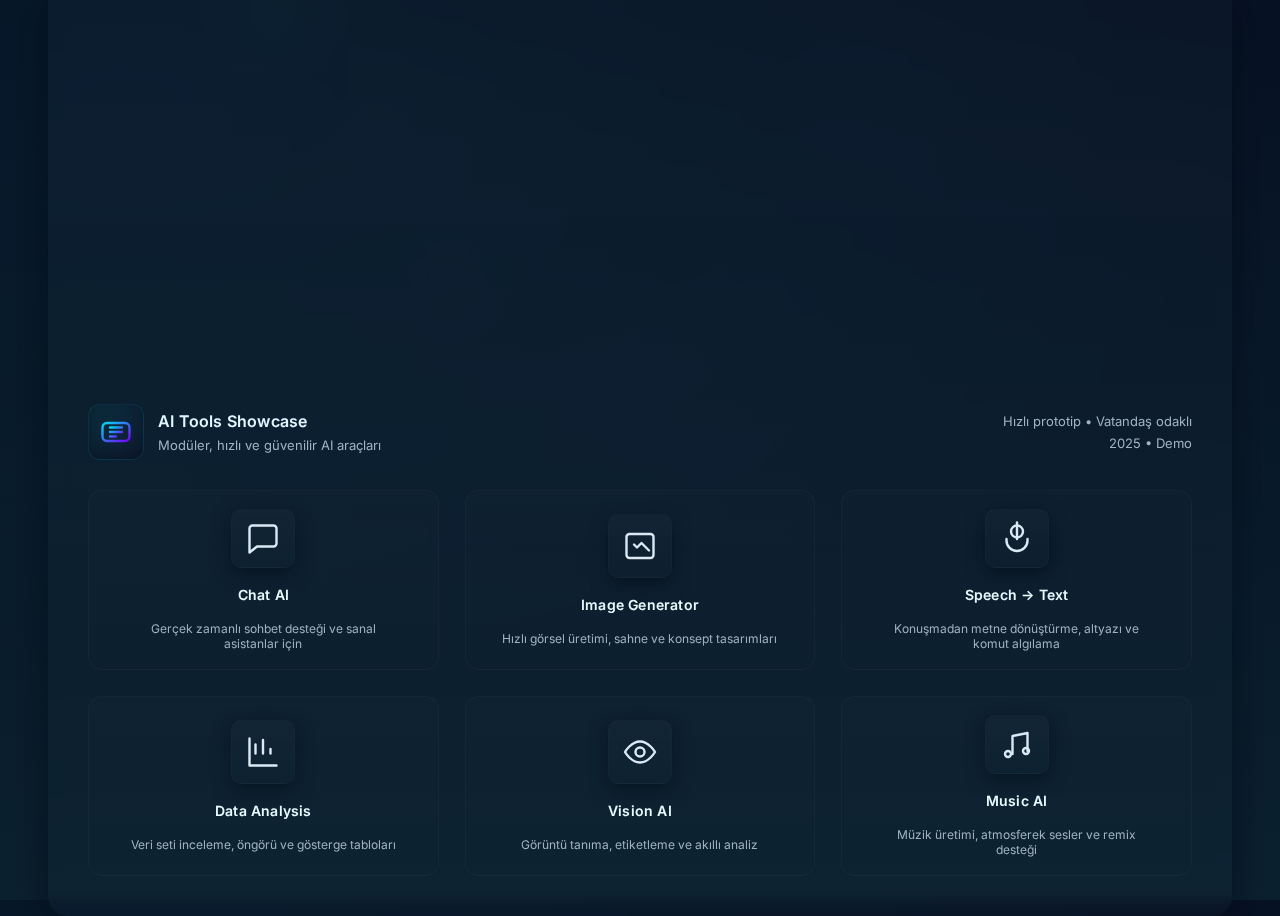
<file: deneme.html>
<!doctype html>
<html lang="tr">

<head>
    <meta charset="utf-8" />
    <meta name="viewport" content="width=device-width,initial-scale=1" />
    <title>AI Tools — Mockup</title>

    <!-- Font -->
    <link href="https://fonts.googleapis.com/css2?family=Inter:wght@300;400;600;700&display=swap" rel="stylesheet">

    <style>
        :root {
            --bg-1: #071224;
            /* koyu taban */
            --bg-2: #0b2130;
            /* degrade üst */
            --card: #0f2a39;
            --accent: #00e6ff;
            /* neon mavi vurgu */
            --muted: #9fb3c6;
            --glass: rgba(255, 255, 255, 0.03);
            --radius: 14px;
            --gap: 26px;
        }

        * {
            box-sizing: border-box
        }

        html,
        body {
            height: 100%
        }

        body {
            margin: 0;
            font-family: Inter, system-ui, -apple-system, "Segoe UI", Roboto, "Helvetica Neue", Arial;
            background: radial-gradient(1200px 600px at 10% 10%, rgba(0, 230, 255, 0.03), transparent),
                linear-gradient(180deg, var(--bg-1), var(--bg-2));
            color: #e6f5ff;
            -webkit-font-smoothing: antialiased;
            -moz-osx-font-smoothing: grayscale;
            padding: 48px;
            display: flex;
            align-items: center;
            justify-content: center;
        }

        /* Container */
        .wrap {
            width: 100%;
            max-width: 1200px;
            border-radius: 20px;
            padding: 40px;
            background: linear-gradient(180deg, rgba(255, 255, 255, 0.02), rgba(255, 255, 255, 0.01));
            box-shadow: 0 10px 40px rgba(2, 8, 18, 0.6);
            backdrop-filter: blur(6px);
        }

        /* Top decorative area (no big site title per istek) */
        .hero {
            display: flex;
            gap: 20px;
            align-items: center;
            margin-bottom: 30px;
        }

        /* left small badge + tagline */
        .brand {
            display: flex;
            align-items: center;
            gap: 14px;
            flex: 1;
            min-width: 0;
        }

        .badge {
            width: 56px;
            height: 56px;
            border-radius: 12px;
            background: linear-gradient(135deg, rgba(0, 230, 255, 0.08), rgba(120, 0, 255, 0.03));
            display: flex;
            align-items: center;
            justify-content: center;
            border: 1px solid rgba(0, 230, 255, 0.06);
            box-shadow: inset 0 -6px 20px rgba(0, 0, 0, 0.35);
        }

        .badge svg {
            width: 36px;
            height: 36px;
            opacity: 0.95
        }

        .tagline {
            min-width: 0;
        }

        .tagline p {
            margin: 0;
            font-weight: 600;
            letter-spacing: 0.2px;
            color: #dff7ff;
        }

        .tagline small {
            display: block;
            margin-top: 6px;
            color: var(--muted);
            font-size: 13px;
            font-weight: 400;
        }

        /* Right: small subtext to balance layout (keeps page symmetrical) */
        .meta {
            color: var(--muted);
            font-size: 13px;
            text-align: right;
            min-width: 140px;
        }

        /* Grid of cards: 3 columns on desktop, responsive stack */
        .grid {
            display: grid;
            grid-template-columns: repeat(3, 1fr);
            gap: var(--gap);
        }

        .card {
            background: linear-gradient(180deg, rgba(255, 255, 255, 0.01), rgba(255, 255, 255, 0.005));
            border-radius: var(--radius);
            padding: 18px;
            height: 180px;
            display: flex;
            flex-direction: column;
            justify-content: center;
            align-items: center;
            gap: 12px;
            transition: transform .28s cubic-bezier(.2, .9, .3, 1), box-shadow .28s;
            border: 1px solid rgba(255, 255, 255, 0.03);
            position: relative;
            overflow: hidden;
        }

        /* subtle card backdrop glow when hovered */
        .card::after {
            content: "";
            position: absolute;
            inset: 0;
            border-radius: inherit;
            background: linear-gradient(120deg, rgba(0, 230, 255, 0.02), rgba(120, 0, 255, 0.01));
            opacity: 0;
            transition: opacity .28s;
            pointer-events: none;
        }

        .card:hover {
            transform: translateY(-8px) scale(1.01);
            box-shadow: 0 18px 40px rgba(3, 14, 24, 0.6), 0 2px 6px rgba(0, 230, 255, 0.02) inset;
            border-color: rgba(0, 230, 255, 0.12);
        }

        .card:hover::after {
            opacity: 1
        }

        .card .icon {
            width: 64px;
            height: 64px;
            display: grid;
            place-items: center;
            border-radius: 10px;
            background: linear-gradient(180deg, rgba(255, 255, 255, 0.02), rgba(255, 255, 255, 0.005));
            border: 1px solid rgba(255, 255, 255, 0.02);
            box-shadow: 0 6px 18px rgba(2, 8, 18, 0.5);
        }

        .card svg {
            width: 36px;
            height: 36px;
            display: block;
            opacity: 0.95
        }

        .card .label {
            margin-top: 6px;
            font-weight: 600;
            letter-spacing: 0.2px;
            color: #e7fbff;
            font-size: 14px;
        }

        .card .desc {
            font-size: 12px;
            color: var(--muted);
            text-align: center;
            margin-top: 6px;
            max-width: 90%;
        }

        /* Accent underline on focus/keyboard accessibility */
        .card:focus-within,
        .card:focus {
            outline: 3px solid rgba(0, 230, 255, 0.08);
            outline-offset: 4px;
        }

        /* Responsive */
        @media (max-width:992px) {
            .grid {
                grid-template-columns: repeat(2, 1fr)
            }

            .card {
                height: 170px
            }

            body {
                padding: 28px
            }
        }

        @media (max-width:560px) {
            .wrap {
                padding: 20px
            }

            .grid {
                grid-template-columns: 1fr;
                gap: 18px
            }

            .card {
                height: 140px;
                flex-direction: row;
                align-items: center;
                padding: 14px
            }

            .card .icon {
                width: 56px;
                height: 56px;
                margin-right: 14px
            }

            .card .label {
                font-size: 15px
            }

            .card .desc {
                display: none
            }

            .hero {
                flex-direction: column;
                align-items: flex-start;
                gap: 12px
            }

            .meta {
                text-align: left
            }
        }

        /* small decorative animated network in background (pure CSS, subtle) */
        .network {
            position: absolute;
            top: -60px;
            right: -120px;
            width: 380px;
            height: 380px;
            background:
                radial-gradient(circle at 10% 20%, rgba(0, 230, 255, 0.06), transparent 10%),
                radial-gradient(circle at 70% 80%, rgba(120, 0, 255, 0.04), transparent 10%);
            filter: blur(36px);
            transform: rotate(12deg);
            pointer-events: none;
            z-index: 0;
        }

        /* Ensure content above the decorative bg */
        .wrap>* {
            position: relative;
            z-index: 1
        }
    </style>
</head>

<body>
    <div class="wrap" role="main" aria-label="AI tools showcase">
        <div class="network" aria-hidden="true"></div>

        <div class="hero" aria-hidden="false">
            <div class="brand" role="presentation">
                <div class="badge" aria-hidden="true">
                    <!-- simple chip/brain icon -->
                    <svg viewBox="0 0 24 24" fill="none" xmlns="http://www.w3.org/2000/svg" aria-hidden="true">
                        <rect x="3" y="6" width="18" height="12" rx="3" stroke="url(#g)" stroke-width="1.6" />
                        <path d="M8 9h8M8 12h8M8 15h4" stroke="url(#g)" stroke-linecap="round" stroke-width="1.6" />
                        <defs>
                            <linearGradient id="g" x1="0" x2="1" y1="0" y2="1">
                                <stop offset="0" stop-color="#00e6ff" />
                                <stop offset="1" stop-color="#7b00ff" />
                            </linearGradient>
                        </defs>
                    </svg>
                </div>

                <div class="tagline">
                    <p style="font-size:16px">AI Tools Showcase</p>
                    <small>Modüler, hızlı ve güvenilir AI araçları</small>
                </div>
            </div>

            <div class="meta" aria-hidden="true">
                <div>Hızlı prototip • Vatandaş odaklı</div>
                <div style="margin-top:6px">2025 • Demo</div>
            </div>
        </div>

        <div class="grid" role="list">
            <!-- Card 1 -->
            <article class="card" role="listitem" tabindex="0" aria-label="Chat AI">
                <div class="icon" aria-hidden="true">
                    <!-- chat icon -->
                    <svg viewBox="0 0 24 24" fill="none" xmlns="http://www.w3.org/2000/svg">
                        <path d="M21 15a2 2 0 0 1-2 2H8l-5 4V5a2 2 0 0 1 2-2h14a2 2 0 0 1 2 2z" stroke="currentColor"
                            stroke-width="1.6" stroke-linecap="round" stroke-linejoin="round" />
                    </svg>
                </div>
                <div class="label">Chat AI</div>
                <div class="desc">Gerçek zamanlı sohbet desteği ve sanal asistanlar için</div>
            </article>

            <!-- Card 2 -->
            <article class="card" role="listitem" tabindex="0" aria-label="Image Generator">
                <div class="icon" aria-hidden="true">
                    <!-- image icon -->
                    <svg viewBox="0 0 24 24" fill="none" xmlns="http://www.w3.org/2000/svg">
                        <rect x="3" y="4" width="18" height="16" rx="2" stroke="currentColor" stroke-width="1.6" />
                        <path d="M8 11l2 2 3-3 5 5" stroke="currentColor" stroke-width="1.6" stroke-linecap="round"
                            stroke-linejoin="round" />
                    </svg>
                </div>
                <div class="label">Image Generator</div>
                <div class="desc">Hızlı görsel üretimi, sahne ve konsept tasarımları</div>
            </article>

            <!-- Card 3 -->
            <article class="card" role="listitem" tabindex="0" aria-label="Speech to Text">
                <div class="icon" aria-hidden="true">
                    <!-- mic icon -->
                    <svg viewBox="0 0 24 24" fill="none" xmlns="http://www.w3.org/2000/svg">
                        <path d="M12 1v11" stroke="currentColor" stroke-width="1.6" stroke-linecap="round" />
                        <rect x="8" y="3" width="8" height="8" rx="4" stroke="currentColor" stroke-width="1.6" />
                        <path d="M19 12v1a7 7 0 0 1-14 0v-1" stroke="currentColor" stroke-width="1.6"
                            stroke-linecap="round" />
                    </svg>
                </div>
                <div class="label">Speech → Text</div>
                <div class="desc">Konuşmadan metne dönüştürme, altyazı ve komut algılama</div>
            </article>

            <!-- Card 4 -->
            <article class="card" role="listitem" tabindex="0" aria-label="Data Analysis">
                <div class="icon" aria-hidden="true">
                    <!-- chart icon -->
                    <svg viewBox="0 0 24 24" fill="none" xmlns="http://www.w3.org/2000/svg">
                        <path d="M3 3v18h18" stroke="currentColor" stroke-width="1.6" stroke-linecap="round"
                            stroke-linejoin="round" />
                        <path d="M7 13v-6M12 13v-9M17 13v-3" stroke="currentColor" stroke-width="1.6"
                            stroke-linecap="round" stroke-linejoin="round" />
                    </svg>
                </div>
                <div class="label">Data Analysis</div>
                <div class="desc">Veri seti inceleme, öngörü ve gösterge tabloları</div>
            </article>

            <!-- Card 5 -->
            <article class="card" role="listitem" tabindex="0" aria-label="Vision AI">
                <div class="icon" aria-hidden="true">
                    <!-- eye icon -->
                    <svg viewBox="0 0 24 24" fill="none" xmlns="http://www.w3.org/2000/svg">
                        <path d="M2 12s4-7 10-7 10 7 10 7-4 7-10 7S2 12 2 12z" stroke="currentColor" stroke-width="1.6"
                            stroke-linecap="round" stroke-linejoin="round" />
                        <circle cx="12" cy="12" r="3" stroke="currentColor" stroke-width="1.6" />
                    </svg>
                </div>
                <div class="label">Vision AI</div>
                <div class="desc">Görüntü tanıma, etiketleme ve akıllı analiz</div>
            </article>

            <!-- Card 6 -->
            <article class="card" role="listitem" tabindex="0" aria-label="Music & Audio">
                <div class="icon" aria-hidden="true">
                    <!-- music icon -->
                    <svg viewBox="0 0 24 24" fill="none" xmlns="http://www.w3.org/2000/svg">
                        <path d="M9 18V6l10-2v12" stroke="currentColor" stroke-width="1.6" stroke-linecap="round"
                            stroke-linejoin="round" />
                        <circle cx="6" cy="18" r="2" stroke="currentColor" stroke-width="1.6" />
                        <circle cx="18" cy="16" r="2" stroke="currentColor" stroke-width="1.6" />
                    </svg>
                </div>
                <div class="label">Music AI</div>
                <div class="desc">Müzik üretimi, atmosferek sesler ve remix desteği</div>
            </article>
        </div>
    </div>
</body>

</html>
</file>
